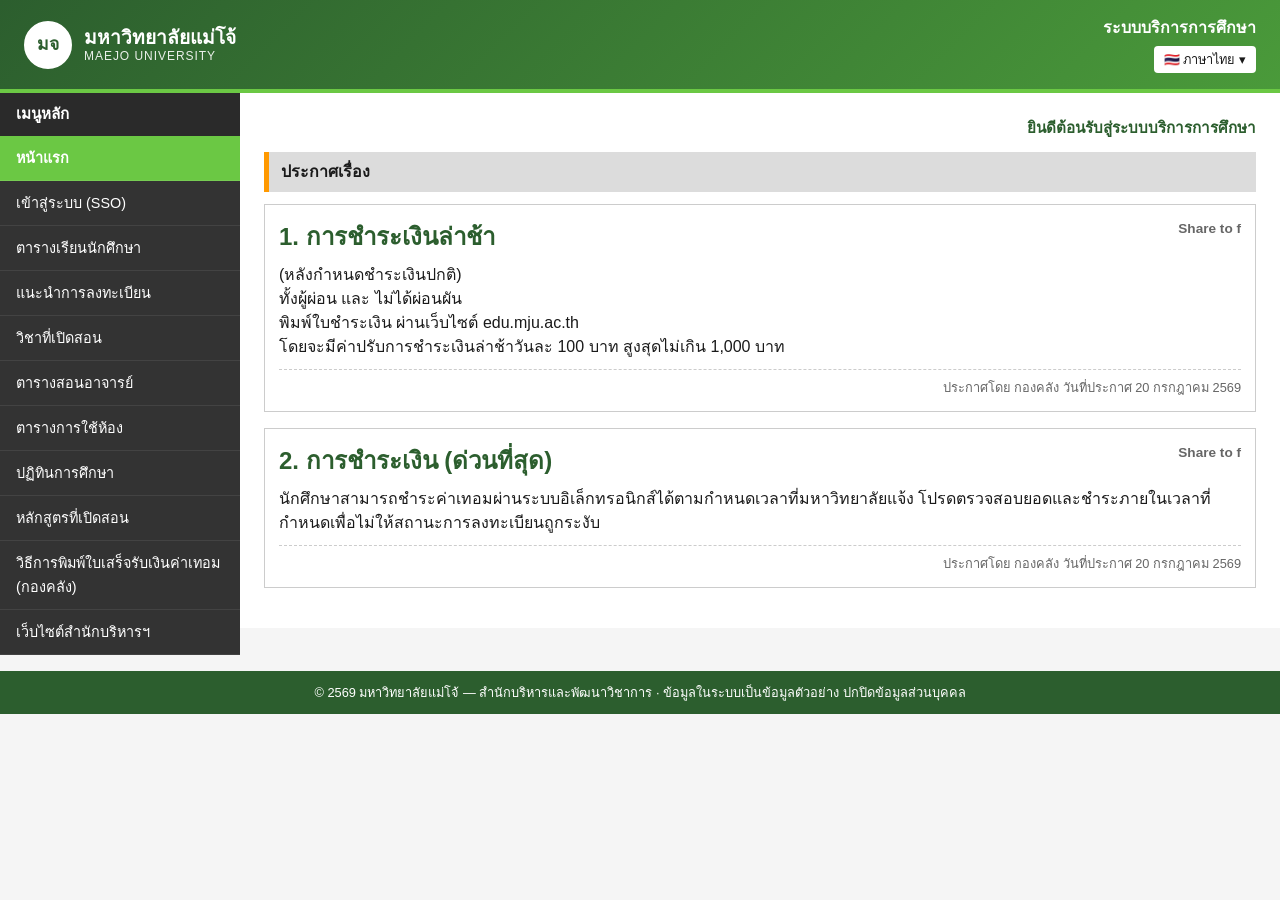
<file: index.html>
<!DOCTYPE html>
<html lang="th">
<head>
  <meta charset="UTF-8" />
  <meta name="viewport" content="width=device-width, initial-scale=1.0" />
  <title>หน้าแรก | ระบบบริการการศึกษา มหาวิทยาลัยแม่โจ้</title>
  <meta name="description" content="ระบบบริการการศึกษา มหาวิทยาลัยแม่โจ้ — ประกาศข่าวสาร" />
  <link rel="stylesheet" href="css/style.css" />
</head>
<body>

  <!-- ============ HEADER ============ -->
  <header class="site-header">
    <div class="site-header__inner">
      <div class="brand">
        <span class="brand__logo">มจ</span>
        <div class="brand__text">
          <span class="brand__th">มหาวิทยาลัยแม่โจ้</span>
          <span class="brand__en">MAEJO UNIVERSITY</span>
        </div>
      </div>
      <div class="brand__right">
        <span class="brand__system">ระบบบริการการศึกษา</span>
        <span class="lang-select">🇹🇭 ภาษาไทย ▾</span>
      </div>
    </div>
  </header>

  <!-- ============ LAYOUT ============ -->
  <div class="layout">

    <!-- ----- Sidebar ----- -->
    <nav class="sidebar" aria-label="เมนูหลัก">
      <div class="sidebar__head">เมนูหลัก</div>
      <ul class="sidebar__list">
        <li><a class="sidebar__link active" href="index.html">หน้าแรก</a></li>
        <li><a class="sidebar__link" href="#">เข้าสู่ระบบ (SSO)</a></li>
        <li><a class="sidebar__link" href="schedule.html">ตารางเรียนนักศึกษา</a></li>
        <li><a class="sidebar__link" href="register.html">แนะนำการลงทะเบียน</a></li>
        <li><a class="sidebar__link" href="#">วิชาที่เปิดสอน</a></li>
        <li><a class="sidebar__link" href="#">ตารางสอนอาจารย์</a></li>
        <li><a class="sidebar__link" href="#">ตารางการใช้ห้อง</a></li>
        <li><a class="sidebar__link" href="#">ปฏิทินการศึกษา</a></li>
        <li><a class="sidebar__link" href="#">หลักสูตรที่เปิดสอน</a></li>
        <li><a class="sidebar__link" href="#">วิธีการพิมพ์ใบเสร็จรับเงินค่าเทอม (กองคลัง)</a></li>
        <li><a class="sidebar__link" href="#">เว็บไซต์สำนักบริหารฯ</a></li>
      </ul>
    </nav>

    <!-- ----- Main ----- -->
    <main class="content">
      <p class="welcome">ยินดีต้อนรับสู่ระบบบริการการศึกษา</p>

      <div class="section-bar">ประกาศเรื่อง</div>

      <!-- Announcement 1 -->
      <article class="announce">
         <h2 class="announce__title">
          <span>1. การชำระเงินล่าช้า </span>
          <span class="announce__share">Share to f</span>
        </h2>
        <p class="">(หลังกำหนดชำระเงินปกติ)</p>
        <p> ทั้งผู้ผ่อน และ ไม่ได้ผ่อนผัน </p>
        <p>พิมพ์ใบชำระเงิน ผ่านเว็บไซต์ edu.mju.ac.th</p>
        <p>โดยจะมีค่าปรับการชำระเงินล่าช้าวันละ 100 บาท สูงสุดไม่เกิน 1,000 บาท</p>
        <p class="announce__foot">ประกาศโดย กองคลัง วันที่ประกาศ 20 กรกฎาคม 2569</p>
      </article>
      <!-- Announcement 2 -->
      <article class="announce">
        <h2 class="announce__title">
          <span>2. การชำระเงิน (ด่วนที่สุด)</span>
          <span class="announce__share">Share to f</span>
        </h2>
        <p>นักศึกษาสามารถชำระค่าเทอมผ่านระบบอิเล็กทรอนิกส์ได้ตามกำหนดเวลาที่มหาวิทยาลัยแจ้ง โปรดตรวจสอบยอดและชำระภายในเวลาที่กำหนดเพื่อไม่ให้สถานะการลงทะเบียนถูกระงับ</p>
        <p class="announce__foot">ประกาศโดย กองคลัง วันที่ประกาศ 20 กรกฎาคม 2569</p>
      </article>
    </main>
  </div>

  <!-- ============ FOOTER ============ -->
  <footer class="site-footer">
    <div class="site-footer__inner">
      © 2569 มหาวิทยาลัยแม่โจ้ — สำนักบริหารและพัฒนาวิชาการ · ข้อมูลในระบบเป็นข้อมูลตัวอย่าง ปกปิดข้อมูลส่วนบุคคล
    </div>
  </footer>

</body>
</html>
</file>
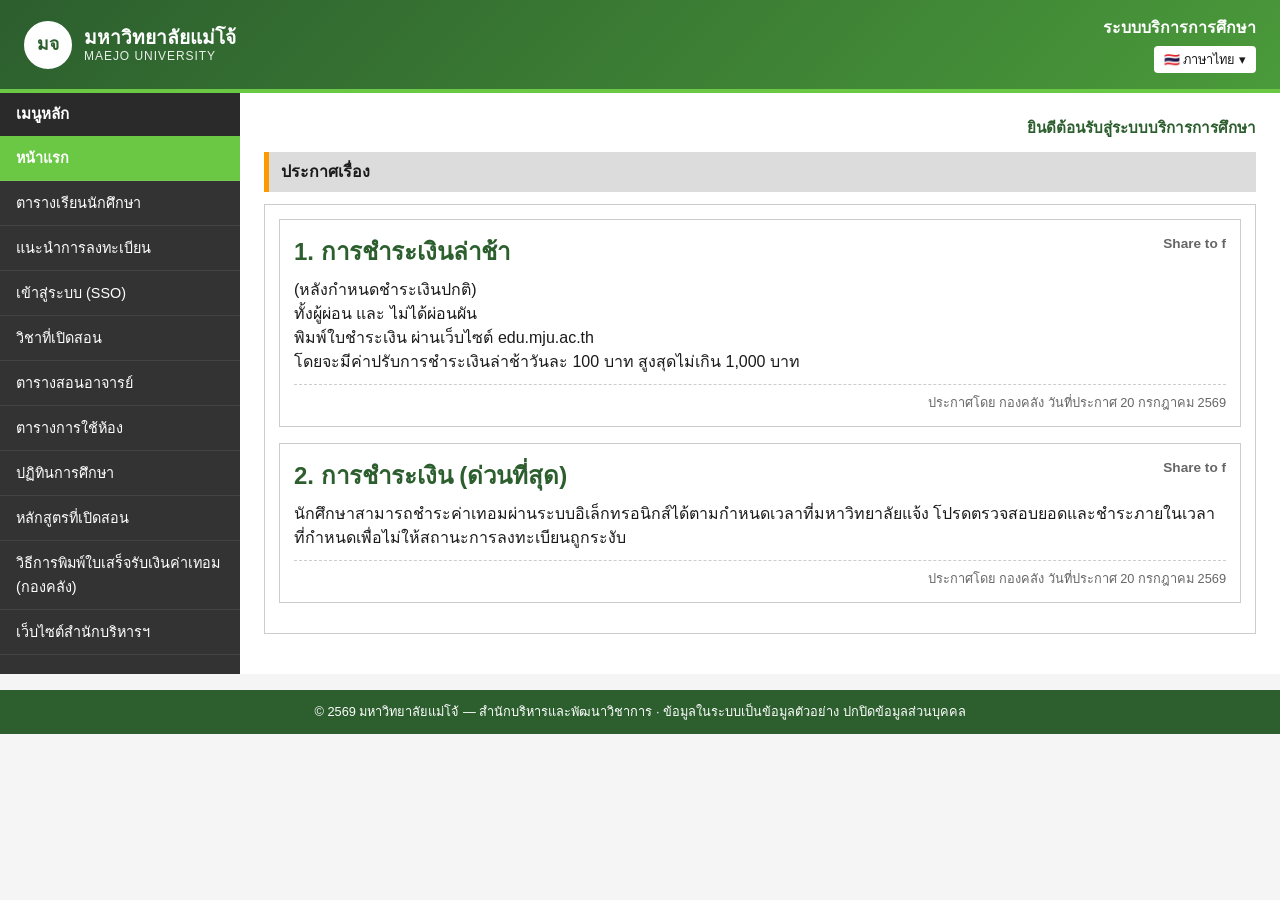
<file: dashboard.html>
<!DOCTYPE html>
<html lang="th">
<head>
  <meta charset="UTF-8" />
  <meta name="viewport" content="width=device-width, initial-scale=1.0" />
  <title>หน้าแรก | ระบบบริการการศึกษา มหาวิทยาลัยแม่โจ้</title>
  <meta name="description" content="ระบบบริการการศึกษา มหาวิทยาลัยแม่โจ้ — ประกาศข่าวสาร" />
  <link rel="stylesheet" href="css/style.css" />
</head>
<body>

  <!-- ============ HEADER ============ -->
  <header class="site-header">
    <div class="site-header__inner">
      <div class="brand">
        <span class="brand__logo">มจ</span>
        <div class="brand__text">
          <span class="brand__th">มหาวิทยาลัยแม่โจ้</span>
          <span class="brand__en">MAEJO UNIVERSITY</span>
        </div>
      </div>
      <div class="brand__right">
        <span class="brand__system">ระบบบริการการศึกษา</span>
        <span class="lang-select">🇹🇭 ภาษาไทย ▾</span>
      </div>
    </div>
  </header>

  <!-- ============ LAYOUT ============ -->
  <div class="layout">

    <!-- ----- Sidebar ----- -->
    <nav class="sidebar" aria-label="เมนูหลัก">
      <div class="sidebar__head">เมนูหลัก</div>
      <ul class="sidebar__list">
        <li><a class="sidebar__link active" href="dashboard.html">หน้าแรก</a></li>
        <li><a class="sidebar__link" href="schedule.html">ตารางเรียนนักศึกษา</a></li>
        <li><a class="sidebar__link" href="register.html">แนะนำการลงทะเบียน</a></li>
        <li><a class="sidebar__link" href="#">เข้าสู่ระบบ (SSO)</a></li>
        <li><a class="sidebar__link" href="#">วิชาที่เปิดสอน</a></li>
        <li><a class="sidebar__link" href="#">ตารางสอนอาจารย์</a></li>
        <li><a class="sidebar__link" href="#">ตารางการใช้ห้อง</a></li>
        <li><a class="sidebar__link" href="#">ปฏิทินการศึกษา</a></li>
        <li><a class="sidebar__link" href="#">หลักสูตรที่เปิดสอน</a></li>
        <li><a class="sidebar__link" href="#">วิธีการพิมพ์ใบเสร็จรับเงินค่าเทอม (กองคลัง)</a></li>
        <li><a class="sidebar__link" href="#">เว็บไซต์สำนักบริหารฯ</a></li>
      </ul>
    </nav>

    <!-- ----- Main ----- -->
    <main class="content">
      <p class="welcome">ยินดีต้อนรับสู่ระบบบริการการศึกษา</p>

      <div class="section-bar">ประกาศเรื่อง</div>

      <!-- Announcement 1 -->
      <article class="announce">
        <article class="announce">
          <h2 class="announce__title">
            <span>1. การชำระเงินล่าช้า </span>
            <span class="announce__share">Share to f</span>
          </h2>
          <p class="">(หลังกำหนดชำระเงินปกติ)</pan>
          <p> ทั้งผู้ผ่อน และ ไม่ได้ผ่อนผัน </p>
          <p>พิมพ์ใบชำระเงิน ผ่านเว็บไซต์ edu.mju.ac.th</p>
          <p>โดยจะมีค่าปรับการชำระเงินล่าช้าวันละ 100 บาท สูงสุดไม่เกิน 1,000 บาท</p>
          <p class="announce__foot">ประกาศโดย กองคลัง วันที่ประกาศ 20 กรกฎาคม 2569</p>
        </article>
      <!-- Announcement 2 -->
      <article class="announce">
        <h2 class="announce__title">
          <span>2. การชำระเงิน (ด่วนที่สุด)</span>
          <span class="announce__share">Share to f</span>
        </h2>
        <p>นักศึกษาสามารถชำระค่าเทอมผ่านระบบอิเล็กทรอนิกส์ได้ตามกำหนดเวลาที่มหาวิทยาลัยแจ้ง โปรดตรวจสอบยอดและชำระภายในเวลาที่กำหนดเพื่อไม่ให้สถานะการลงทะเบียนถูกระงับ</p>
        <p class="announce__foot">ประกาศโดย กองคลัง วันที่ประกาศ 20 กรกฎาคม 2569</p>
      </article>
    </main>
  </div>

  <!-- ============ FOOTER ============ -->
  <footer class="site-footer">
    <div class="site-footer__inner">
      © 2569 มหาวิทยาลัยแม่โจ้ — สำนักบริหารและพัฒนาวิชาการ · ข้อมูลในระบบเป็นข้อมูลตัวอย่าง ปกปิดข้อมูลส่วนบุคคล
    </div>
  </footer>

</body>
</html>
</file>
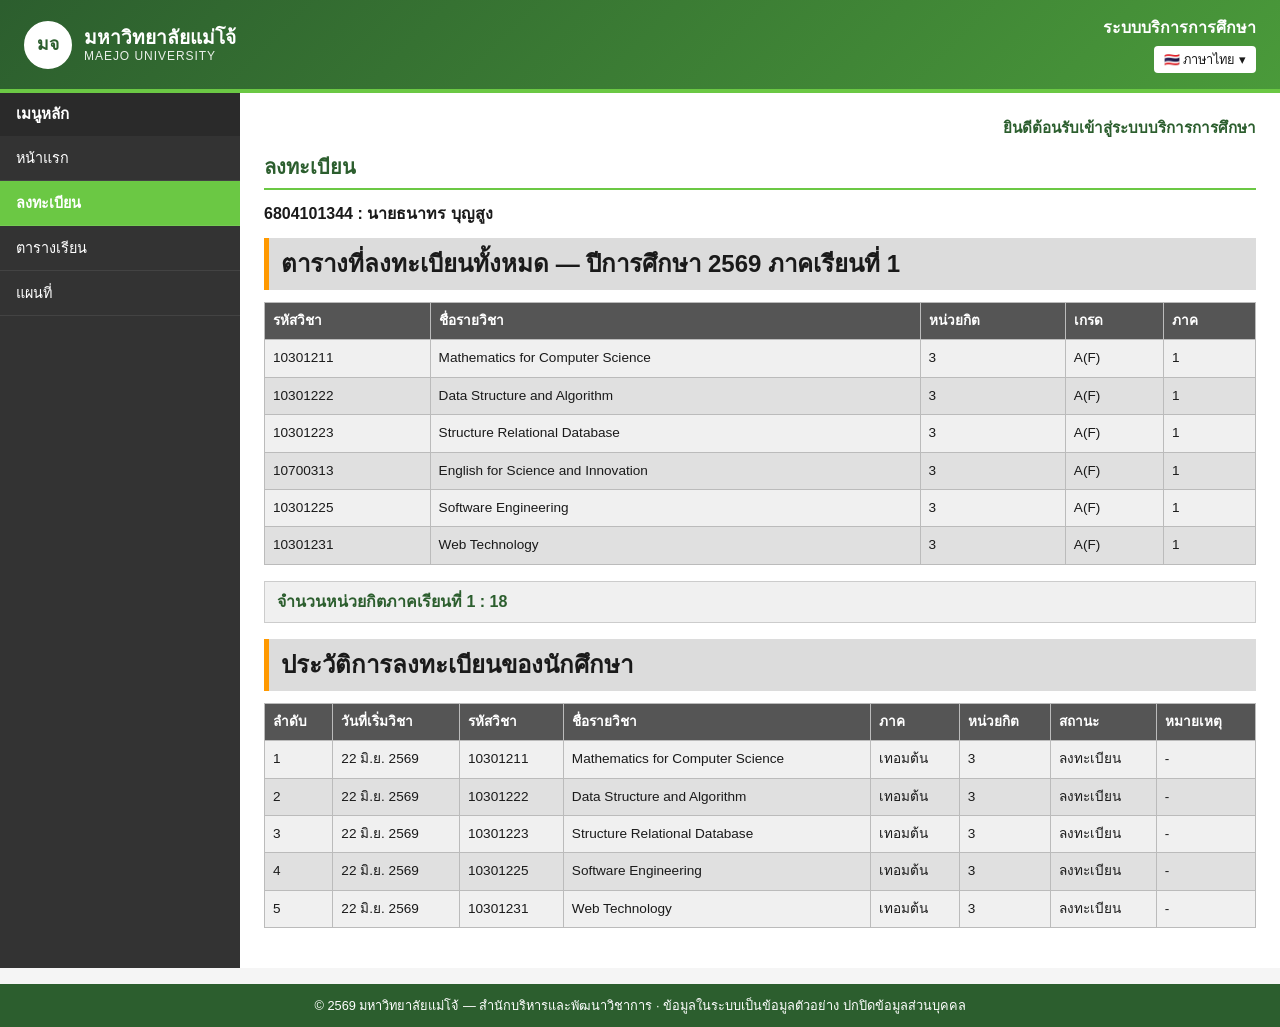
<file: register.html>
<!DOCTYPE html>
<html lang="th">
<head>
  <meta charset="UTF-8" />
  <meta name="viewport" content="width=device-width, initial-scale=1.0" />
  <title>ลงทะเบียน | ระบบบริการการศึกษา มหาวิทยาลัยแม่โจ้</title>
  <meta name="description" content="ลงทะเบียนและประวัติการลงทะเบียน มหาวิทยาลัยแม่โจ้" />
  <link rel="stylesheet" href="css/style.css" />
</head>
<body>

  <!-- ============ HEADER ============ -->
  <header class="site-header">
    <div class="site-header__inner">
      <div class="brand">
        <span class="brand__logo">มจ</span>
        <div class="brand__text">
          <span class="brand__th">มหาวิทยาลัยแม่โจ้</span>
          <span class="brand__en">MAEJO UNIVERSITY</span>
        </div>
      </div>
      <div class="brand__right">
        <span class="brand__system">ระบบบริการการศึกษา</span>
        <span class="lang-select">🇹🇭 ภาษาไทย ▾</span>
      </div>
    </div>
  </header>

  <!-- ============ LAYOUT ============ -->
  <div class="layout">

    <!-- ----- Sidebar ----- -->
    <nav class="sidebar" aria-label="เมนูหลัก">
      <div class="sidebar__head">เมนูหลัก</div>
      <ul class="sidebar__list">
        <li><a class="sidebar__link" href="index.html">หน้าแรก</a></li>
        <li><a class="sidebar__link active" href="register.html">ลงทะเบียน</a></li>
        <li><a class="sidebar__link" href="schedule.html">ตารางเรียน</a></li>
        <li><a class="sidebar__link" href="#">แผนที่</a></li>
      </ul>
    </nav>

    <!-- ----- Main ----- -->
    <main class="content">
      <p class="welcome">ยินดีต้อนรับเข้าสู่ระบบบริการการศึกษา</p>
      <h1 class="page-title">ลงทะเบียน</h1>

      <p class="student-info__id">6804101344 : นายธนาทร บุญสูง</p>

      <!-- Registered courses -->
      <section aria-label="ตารางที่ลงทะเบียนทั้งหมด">
        <h2 class="section-bar">ตารางที่ลงทะเบียนทั้งหมด — ปีการศึกษา 2569 ภาคเรียนที่ 1</h2>
        <table class="data-table">
          <thead>
            <tr>
              <th scope="col">รหัสวิชา</th>
              <th scope="col">ชื่อรายวิชา</th>
              <th scope="col">หน่วยกิต</th>
              <th scope="col">เกรด</th>
              <th scope="col">ภาค</th>
            </tr>
          </thead>
          <tbody>
            <tr><td>10301211</td><td>Mathematics for Computer Science</td><td>3</td><td>A(F)</td><td>1</td></tr>
            <tr><td>10301222</td><td>Data Structure and Algorithm</td><td>3</td><td>A(F)</td><td>1</td></tr>
            <tr><td>10301223</td><td>Structure Relational Database</td><td>3</td><td>A(F)</td><td>1</td></tr>
            <tr><td>10700313</td><td>English for Science and Innovation</td><td>3</td><td>A(F)</td><td>1</td></tr>
            <tr><td>10301225</td><td>Software Engineering</td><td>3</td><td>A(F)</td><td>1</td></tr>
            <tr><td>10301231</td><td>Web Technology</td><td>3</td><td>A(F)</td><td>1</td></tr>
          </tbody>
        </table>
        <p class="summary-line">จำนวนหน่วยกิตภาคเรียนที่ 1 : 18</p>
      </section>

      <!-- Registration history -->
      <section aria-label="ประวัติการลงทะเบียนของนักศึกษา">
        <h2 class="section-bar">ประวัติการลงทะเบียนของนักศึกษา</h2>
        <table class="data-table">
          <thead>
            <tr>
              <th scope="col">ลำดับ</th>
              <th scope="col">วันที่เริ่มวิชา</th>
              <th scope="col">รหัสวิชา</th>
              <th scope="col">ชื่อรายวิชา</th>
              <th scope="col">ภาค</th>
              <th scope="col">หน่วยกิต</th>
              <th scope="col">สถานะ</th>
              <th scope="col">หมายเหตุ</th>
            </tr>
          </thead>
          <tbody>
            <tr><td>1</td><td>22 มิ.ย. 2569</td><td>10301211</td><td>Mathematics for Computer Science</td><td>เทอมต้น</td><td>3</td><td>ลงทะเบียน</td><td>-</td></tr>
            <tr><td>2</td><td>22 มิ.ย. 2569</td><td>10301222</td><td>Data Structure and Algorithm</td><td>เทอมต้น</td><td>3</td><td>ลงทะเบียน</td><td>-</td></tr>
            <tr><td>3</td><td>22 มิ.ย. 2569</td><td>10301223</td><td>Structure Relational Database</td><td>เทอมต้น</td><td>3</td><td>ลงทะเบียน</td><td>-</td></tr>
            <tr><td>4</td><td>22 มิ.ย. 2569</td><td>10301225</td><td>Software Engineering</td><td>เทอมต้น</td><td>3</td><td>ลงทะเบียน</td><td>-</td></tr>
            <tr><td>5</td><td>22 มิ.ย. 2569</td><td>10301231</td><td>Web Technology</td><td>เทอมต้น</td><td>3</td><td>ลงทะเบียน</td><td>-</td></tr>
          </tbody>
        </table>
      </section>
    </main>
  </div>

  <!-- ============ FOOTER ============ -->
  <footer class="site-footer">
    <div class="site-footer__inner">
      © 2569 มหาวิทยาลัยแม่โจ้ — สำนักบริหารและพัฒนาวิชาการ · ข้อมูลในระบบเป็นข้อมูลตัวอย่าง ปกปิดข้อมูลส่วนบุคคล
    </div>
  </footer>

</body>
</html>
</file>
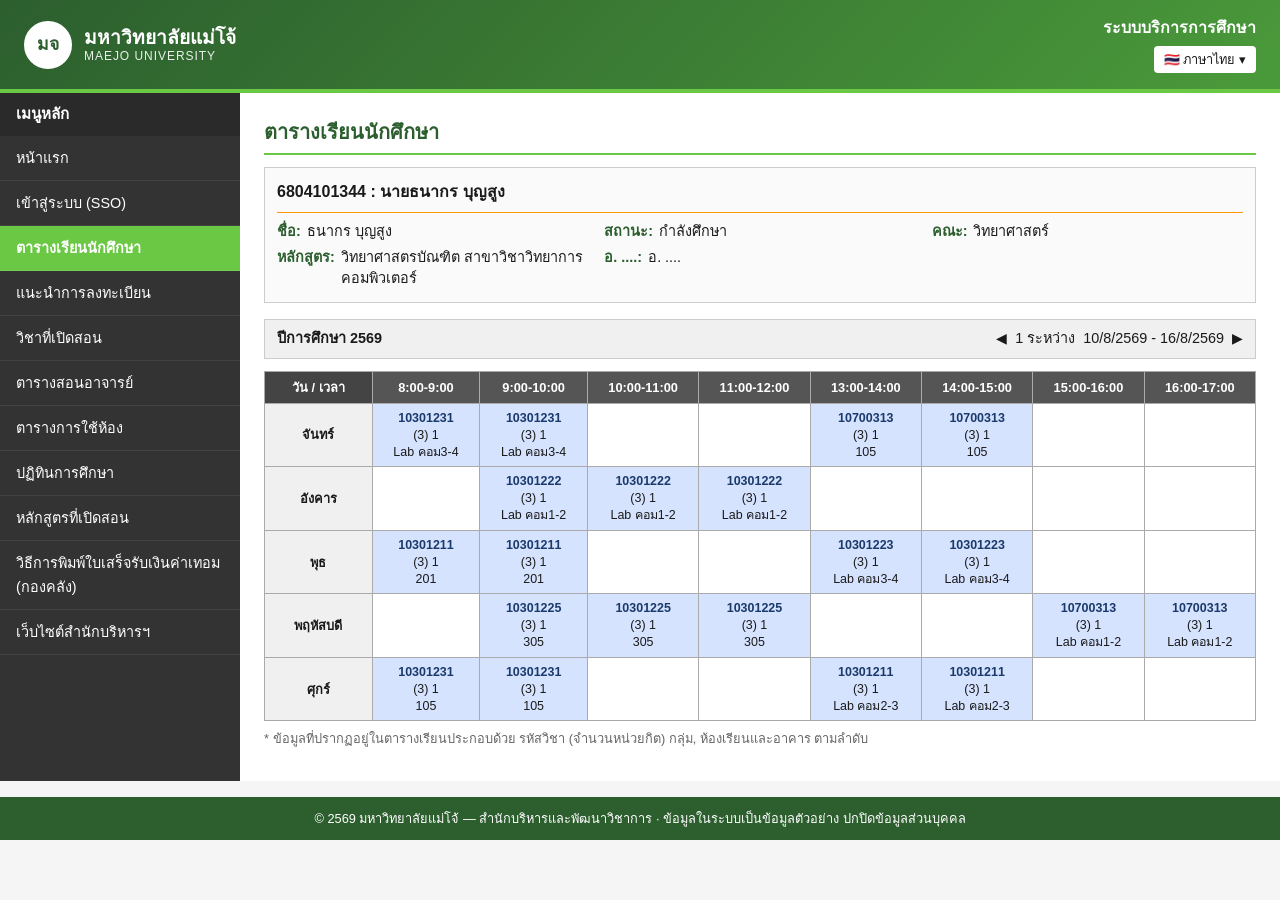
<file: schedule.html>
<!DOCTYPE html>
<html lang="th">
<head>
  <meta charset="UTF-8" />
  <meta name="viewport" content="width=device-width, initial-scale=1.0" />
  <title>ตารางเรียนนักศึกษา | ระบบบริการการศึกษา มหาวิทยาลัยแม่โจ้</title>
  <meta name="description" content="ตารางเรียนนักศึกษา มหาวิทยาลัยแม่โจ้" />
  <link rel="stylesheet" href="css/style.css" />
</head>
<body>

  <!-- ============ HEADER ============ -->
  <header class="site-header">
    <div class="site-header__inner">
      <div class="brand">
        <span class="brand__logo">มจ</span>
        <div class="brand__text">
          <span class="brand__th">มหาวิทยาลัยแม่โจ้</span>
          <span class="brand__en">MAEJO UNIVERSITY</span>
        </div>
      </div>
      <div class="brand__right">
        <span class="brand__system">ระบบบริการการศึกษา</span>
        <span class="lang-select">🇹🇭 ภาษาไทย ▾</span>
      </div>
    </div>
  </header>

  <!-- ============ LAYOUT ============ -->
  <div class="layout">

    <!-- ----- Sidebar ----- -->
    <nav class="sidebar" aria-label="เมนูหลัก">
      <div class="sidebar__head">เมนูหลัก</div>
      <ul class="sidebar__list">
        <li><a class="sidebar__link" href="index.html">หน้าแรก</a></li>
        <li><a class="sidebar__link" href="#">เข้าสู่ระบบ (SSO)</a></li>        
        <li><a class="sidebar__link active" href="schedule.html">ตารางเรียนนักศึกษา</a></li>
        <li><a class="sidebar__link" href="register.html">แนะนำการลงทะเบียน</a></li>
        <li><a class="sidebar__link" href="#">วิชาที่เปิดสอน</a></li>
        <li><a class="sidebar__link" href="#">ตารางสอนอาจารย์</a></li>
        <li><a class="sidebar__link" href="#">ตารางการใช้ห้อง</a></li>
        <li><a class="sidebar__link" href="#">ปฏิทินการศึกษา</a></li>
        <li><a class="sidebar__link" href="#">หลักสูตรที่เปิดสอน</a></li>
        <li><a class="sidebar__link" href="#">วิธีการพิมพ์ใบเสร็จรับเงินค่าเทอม (กองคลัง)</a></li>
        <li><a class="sidebar__link" href="#">เว็บไซต์สำนักบริหารฯ</a></li>
      </ul>
    </nav>

    <!-- ----- Main ----- -->
    <main class="content">
      <h1 class="page-title">ตารางเรียนนักศึกษา</h1>

      <!-- Student info -->
      <section class="student-info">
        <p class="student-info__id">6804101344 : นายธนากร บุญสูง</p>
        <hr class="student-info__divider" />
        <div class="student-info__grid">
          <div><strong>ชื่อ:</strong> ธนากร บุญสูง</div>
          <div><strong>สถานะ:</strong> กำลังศึกษา</div>
          <div><strong>คณะ:</strong> วิทยาศาสตร์</div>
          <div><strong>หลักสูตร:</strong> วิทยาศาสตรบัณฑิต สาขาวิชาวิทยาการคอมพิวเตอร์</div>
          <div><strong>อ. ....:</strong> อ. ....</div>
        </div>
      </section>

      <!-- Term selector -->
      <div class="term-bar">
        <span><strong>ปีการศึกษา 2569</strong></span>
        <span class="term-bar__nav">
          <span>◀</span> <span>1 ระหว่าง</span> <span>10/8/2569 - 16/8/2569</span> <span>▶</span>
        </span>
      </div>

      <!-- Schedule grid -->
      <section aria-label="ตารางเรียน">
        <div class="schedule-wrap">
          <table class="schedule">
            <thead>
              <tr>
                <th scope="col">วัน / เวลา</th>
                <th scope="col">8:00-9:00</th>
                <th scope="col">9:00-10:00</th>
                <th scope="col">10:00-11:00</th>
                <th scope="col">11:00-12:00</th>
                <th scope="col">13:00-14:00</th>
                <th scope="col">14:00-15:00</th>
                <th scope="col">15:00-16:00</th>
                <th scope="col">16:00-17:00</th>
              </tr>
            </thead>
            <tbody>
              <tr>
                <td class="day-row">จันทร์</td>
                <td class="slot"><strong>10301231</strong>(3) 1<br>Lab คอม3-4</td>
                <td class="slot"><strong>10301231</strong>(3) 1<br>Lab คอม3-4</td>
                <td></td><td></td>
                <td class="slot"><strong>10700313</strong>(3) 1<br>105</td>
                <td class="slot"><strong>10700313</strong>(3) 1<br>105</td>
                <td></td><td></td>
              </tr>
              <tr>
                <td class="day-row">อังคาร</td>
                <td></td>
                <td class="slot"><strong>10301222</strong>(3) 1<br>Lab คอม1-2</td>
                <td class="slot"><strong>10301222</strong>(3) 1<br>Lab คอม1-2</td>
                <td class="slot"><strong>10301222</strong>(3) 1<br>Lab คอม1-2</td>
                <td></td><td></td><td></td><td></td>
              </tr>
              <tr>
                <td class="day-row">พุธ</td>
                <td class="slot"><strong>10301211</strong>(3) 1<br>201</td>
                <td class="slot"><strong>10301211</strong>(3) 1<br>201</td>
                <td></td><td></td>
                <td class="slot"><strong>10301223</strong>(3) 1<br>Lab คอม3-4</td>
                <td class="slot"><strong>10301223</strong>(3) 1<br>Lab คอม3-4</td>
                <td></td><td></td>
              </tr>
              <tr>
                <td class="day-row">พฤหัสบดี</td>
                <td></td>
                <td class="slot"><strong>10301225</strong>(3) 1<br>305</td>
                <td class="slot"><strong>10301225</strong>(3) 1<br>305</td>
                <td class="slot"><strong>10301225</strong>(3) 1<br>305</td>
                <td></td><td></td>
                <td class="slot"><strong>10700313</strong>(3) 1<br>Lab คอม1-2</td>
                <td class="slot"><strong>10700313</strong>(3) 1<br>Lab คอม1-2</td>
              </tr>
              <tr>
                <td class="day-row">ศุกร์</td>
                <td class="slot"><strong>10301231</strong>(3) 1<br>105</td>
                <td class="slot"><strong>10301231</strong>(3) 1<br>105</td>
                <td></td><td></td>
                <td class="slot"><strong>10301211</strong>(3) 1<br>Lab คอม2-3</td>
                <td class="slot"><strong>10301211</strong>(3) 1<br>Lab คอม2-3</td>
                <td></td><td></td>
              </tr>
            </tbody>
          </table>
        </div>
        <p class="table-note">* ข้อมูลที่ปรากฏอยู่ในตารางเรียนประกอบด้วย รหัสวิชา (จำนวนหน่วยกิต) กลุ่ม, ห้องเรียนและอาคาร ตามลำดับ</p>
      </section>
    </main>
  </div>

  <!-- ============ FOOTER ============ -->
  <footer class="site-footer">
    <div class="site-footer__inner">
      © 2569 มหาวิทยาลัยแม่โจ้ — สำนักบริหารและพัฒนาวิชาการ · ข้อมูลในระบบเป็นข้อมูลตัวอย่าง ปกปิดข้อมูลส่วนบุคคล
    </div>
  </footer>

</body>
</html>
</file>
<file: css/style.css>
/* =========================================================
   มหาวิทยาลัยแม่โจ้ — ระบบบริการการศึกษา
   External CSS · Mobile-first · HTML + CSS only
   ========================================================= */

:root {
  --green-dark: #2c5e2e;
  --green-mid: #2e6c2e;
  --green-light: #6bc844;
  --green-grad: linear-gradient(135deg, #2c5e2e, #4a9a3a);
  --sidebar-bg: #333333;
  --sidebar-head: #2a2a2a;
  --sidebar-link-bg: #dcdcdc;
  --content-bg: #f5f5f5;
  --white: #ffffff;
  --orange: #ff9900;
  --grid-head: #555555;
  --cell-odd: #f0f0f0;
  --cell-even: #e0e0e0;
  --cell-blue: #d6e3ff;
  --text: #1a1a1a;
  --muted: #666;
  --border: #ccc;
}

* { box-sizing: border-box; margin: 0; padding: 0; }

html { font-size: 16px; -webkit-text-size-adjust: 100%; }

body {
  font-family: "Segoe UI", "Thonburi", "Tahoma", Arial, sans-serif;
  color: var(--text);
  background: var(--content-bg);
  line-height: 1.5;
  overflow-x: hidden;
}

a { color: inherit; text-decoration: none; }
a:hover { text-decoration: underline; }

img { max-width: 100%; height: auto; display: block; }

a:focus, button:focus, input:focus, select:focus {
  outline: 3px solid var(--orange);
  outline-offset: 2px;
}

/* ---------- Header ---------- */
.site-header {
  width: 100vw;
  background: var(--green-grad);
  color: var(--white);
  border-bottom: 4px solid var(--green-light);
}

.site-header__inner {
  max-width: 120rem;
  margin-inline: auto;
  padding: 12px 16px;
  display: flex;
  flex-wrap: wrap;
  align-items: center;
  justify-content: space-between;
  gap: 12px;
}

.brand { display: flex; align-items: center; gap: 12px; }

.brand__logo {
  width: 48px; height: 48px;
  border-radius: 50%;
  background: var(--white);
  color: var(--green-dark);
  display: inline-flex;
  align-items: center; justify-content: center;
  font-weight: 700; font-size: 1.1rem;
  border: 2px solid var(--white);
  flex-shrink: 0;
}

.brand__text { display: flex; flex-direction: column; line-height: 1.2; }
.brand__th { font-size: 1.05rem; font-weight: 700; }
.brand__en { font-size: 0.75rem; letter-spacing: 0.08em; opacity: 0.9; }

.brand__right {
  display: flex; flex-direction: column;
  align-items: flex-end; gap: 6px;
}
.brand__system { font-size: 1rem; font-weight: 600; }

.lang-select {
  background: var(--white);
  color: var(--text);
  padding: 4px 10px;
  border-radius: 4px;
  font-size: 0.8rem;
  display: inline-flex; align-items: center; gap: 6px;
}

/* ---------- Layout ---------- */
.layout {
  max-width: 120rem;
  margin-inline: auto;
  display: flex;
  flex-direction: column;
}

/* ---------- Sidebar ---------- */
.sidebar {
  background: var(--sidebar-bg);
  width: 100%;
}

.sidebar__head {
  background: var(--sidebar-head);
  color: var(--white);
  padding: 10px 16px;
  font-weight: 700;
  font-size: 0.95rem;
}

.sidebar__list { list-style: none; }

.sidebar__link {
  display: block;
  padding: 10px 16px;
  color: var(--white);
  font-size: 0.9rem;
  border-bottom: 1px solid rgba(255,255,255,0.08);
  min-height: 44px;
  line-height: 24px;
}
.sidebar__link:hover { background: var(--green-mid); text-decoration: none; }
.sidebar__link.active { background: var(--green-light); color: #fff; font-weight: 600; }

/* ---------- Main content ---------- */
.content {
  background: var(--white);
  padding: 16px;
  flex: 1;
}

.welcome {
  text-align: right;
  color: var(--green-dark);
  font-weight: 600;
  font-size: 0.95rem;
  margin-bottom: 12px;
}

.section-bar {
  background: var(--sidebar-link-bg);
  border-left: 5px solid var(--orange);
  padding: 8px 12px;
  font-weight: 700;
  color: var(--text);
  margin: 12px 0;
}

/* ---------- Announcement card ---------- */
.announce {
  border: 1px solid var(--border);
  background: var(--white);
  padding: 14px;
  margin-bottom: 16px;
}

.announce__title {
  font-weight: 700;
  color: var(--green-dark);
  margin-bottom: 8px;
  display: flex; justify-content: space-between;
  flex-wrap: wrap; gap: 8px;
}
.announce__share { font-size: 0.85rem; color: var(--muted); }

.announce__poster {
  border: 1px solid var(--border);
  background: var(--white);
  padding: 16px;
  margin: 8px auto;
  max-width: 480px;
  text-align: center;
}

.announce__poster-title { font-weight: 700; color: var(--green-dark); margin-bottom: 10px; font-size: 1.05rem; }
.announce__date-box {
  display: inline-block;
  background: #1a3a6b;
  color: #fff;
  padding: 8px 16px;
  font-weight: 700;
  margin: 8px 0;
  border-radius: 4px;
}
.announce__sub { font-size: 0.9rem; color: var(--text); margin: 8px 0; }

.announce__disclaim { font-size: 0.8rem; color: #c00; margin-top: 6px; }
.announce__badges { display: flex; gap: 10px; align-items: center; font-size: 0.8rem; font-weight: 700; }
.announce__badge {
  background: var(--green-light); color: #fff;
  padding: 3px 8px; border-radius: 3px;
}

.announce__foot {
  margin-top: 10px; padding-top: 8px;
  border-top: 1px dashed var(--border);
  font-size: 0.8rem; color: var(--muted);
  text-align: right;
}

/* ---------- Student info (page 2) ---------- */
.student-info {
  border: 1px solid var(--border);
  background: #fafafa;
  padding: 12px;
  margin-bottom: 16px;
}
.student-info__id { font-weight: 700; font-size: 1rem; color: var(--text); margin-bottom: 8px; }
.student-info__divider { border: 0; border-top: 1px solid var(--orange); margin: 8px 0; }
.student-info__grid {
  display: grid;
  grid-template-columns: 1fr;
  gap: 4px 16px;
  font-size: 0.9rem;
}
.student-info__grid div { display: flex; gap: 6px; }
.student-info__grid strong { color: var(--green-dark); }

.term-bar {
  display: flex; flex-wrap: wrap; gap: 8px;
  align-items: center; justify-content: space-between;
  background: var(--cell-odd);
  padding: 8px 12px;
  font-size: 0.9rem;
  border: 1px solid var(--border);
  margin-bottom: 12px;
}
.term-bar__nav { display: flex; gap: 8px; align-items: center; }

/* ---------- Tables ---------- */
.data-table {
  width: 100%;
  border-collapse: collapse;
  font-size: 0.85rem;
  margin-bottom: 16px;
  overflow-x: auto;
  display: block;
}
.data-table thead { background: var(--grid-head); color: #fff; }
.data-table th, .data-table td {
  border: 1px solid #bbb;
  padding: 8px;
  text-align: left;
  vertical-align: top;
}
.data-table tbody tr:nth-child(odd) { background: var(--cell-odd); }
.data-table tbody tr:nth-child(even) { background: var(--cell-even); }
.data-table caption {
  caption-side: top;
  text-align: left;
  font-weight: 700;
  color: var(--green-dark);
  padding: 6px 0;
}

.table-note { font-size: 0.8rem; color: var(--muted); margin: 8px 0; }

.summary-line {
  font-weight: 700;
  color: var(--green-dark);
  background: var(--cell-odd);
  padding: 8px 12px;
  border: 1px solid var(--border);
  margin-bottom: 16px;
}

/* ---------- Schedule grid (page 2) ---------- */
.schedule-wrap { overflow-x: auto; }
.schedule {
  width: 100%;
  border-collapse: collapse;
  font-size: 0.8rem;
  min-width: 640px;
}
.schedule th, .schedule td {
  border: 1px solid #aaa;
  padding: 6px;
  text-align: center;
  min-width: 80px;
}
.schedule thead th { background: var(--grid-head); color: #fff; }
.schedule th:first-child { background: #444; }
.schedule .day-row { background: var(--cell-odd); font-weight: 600; }
.schedule .slot {
  background: var(--cell-blue);
  font-size: 0.78rem;
  line-height: 1.35;
}
.schedule .slot strong { color: #1a3a6b; display: block; }

/* ---------- Page title ---------- */
.page-title {
  font-size: 1.25rem;
  font-weight: 700;
  color: var(--green-dark);
  border-bottom: 2px solid var(--green-light);
  padding-bottom: 6px;
  margin-bottom: 12px;
}

/* ---------- Footer ---------- */
.site-footer {
  width: 100vw;
  background: var(--green-dark);
  color: #fff;
  margin-top: 16px;
}
.site-footer__inner {
  max-width: 120rem;
  margin-inline: auto;
  padding: 12px 16px;
  text-align: center;
  font-size: 0.8rem;
}

/* =========================================================
   Media Queries — Tablet ≥768px
   ========================================================= */
@media (min-width: 768px) {
  .layout { flex-direction: row; align-items: flex-start; }
  .sidebar { width: 240px; flex-shrink: 0; position: sticky; top: 0; align-self: stretch; }
  .content { padding: 24px; }
  .student-info__grid { grid-template-columns: 1fr 1fr; }
  .data-table { display: table; }
}

/* =========================================================
   Media Queries — Desktop ≥1024px
   ========================================================= */
@media (min-width: 1024px) {
  .site-header__inner { padding: 16px 24px; }
  .brand__th { font-size: 1.2rem; }
  .student-info__grid { grid-template-columns: 1fr 1fr 1fr; }
}
</file>
